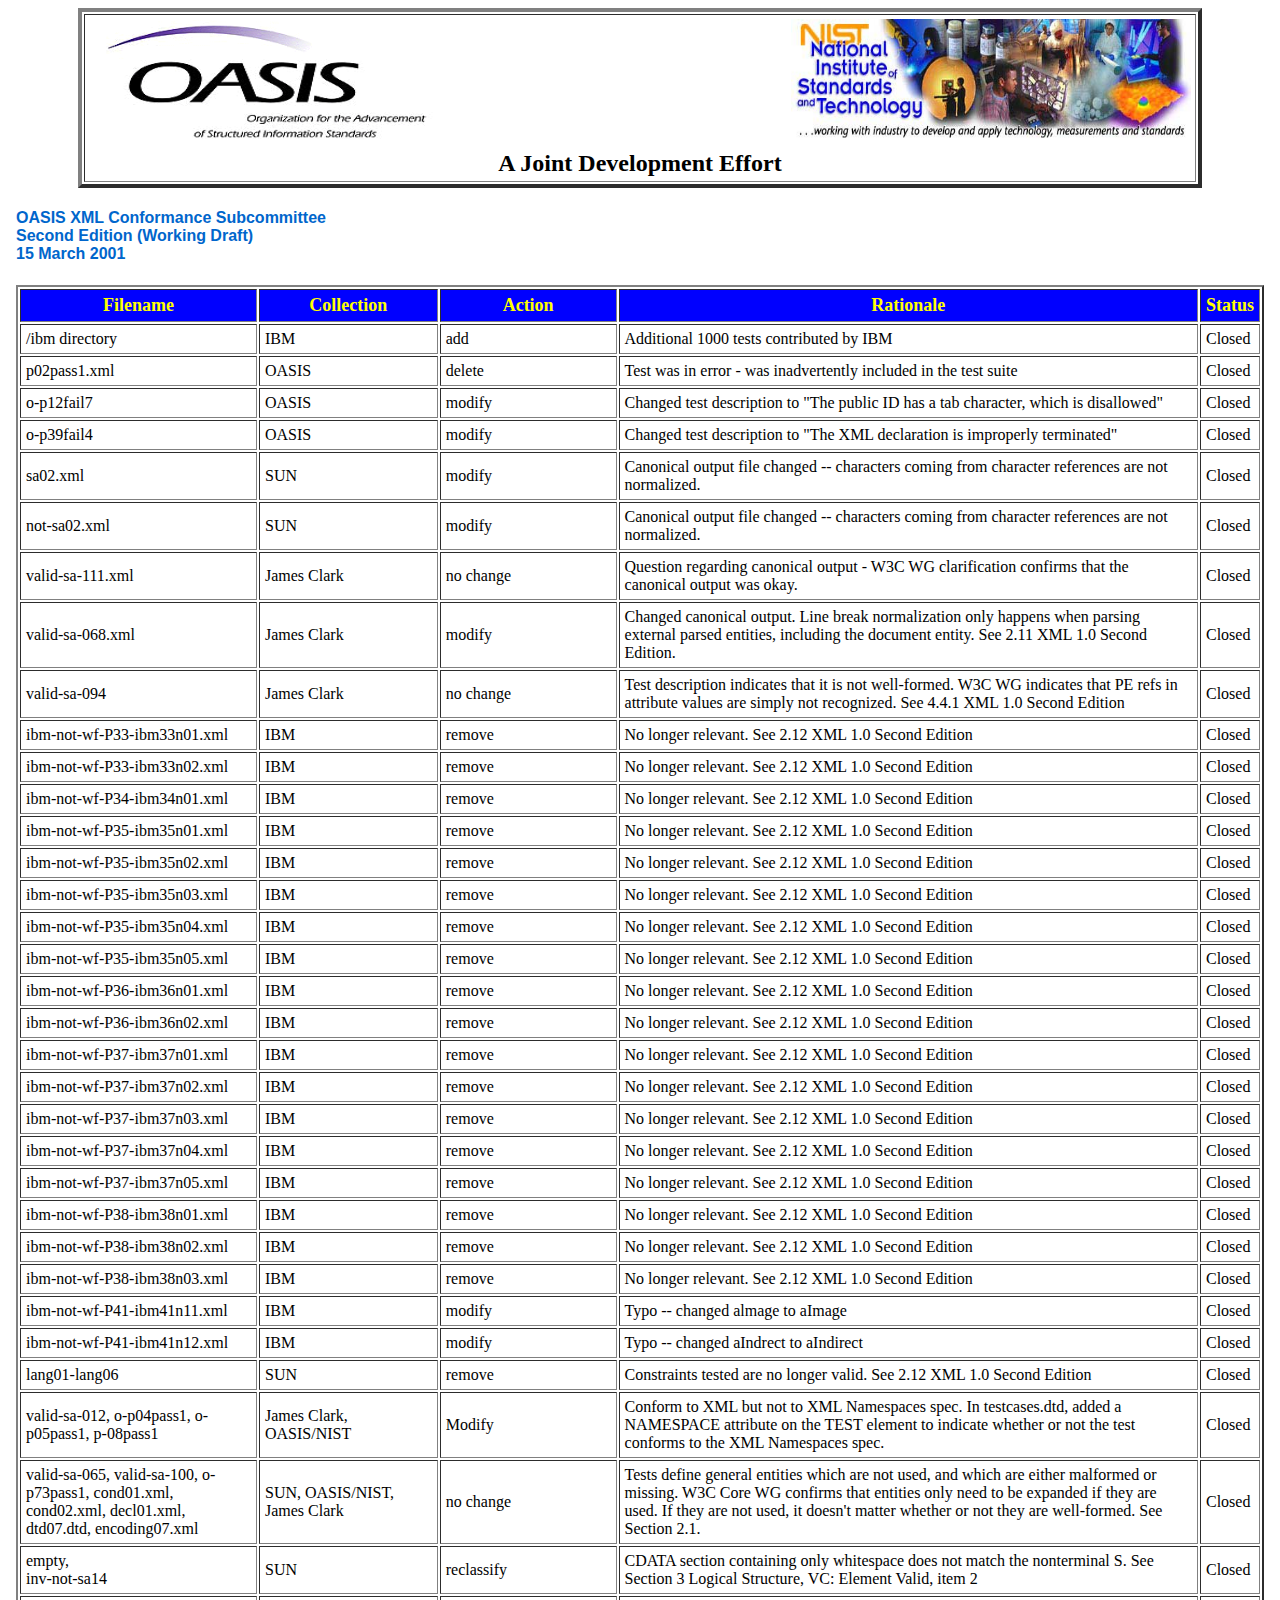
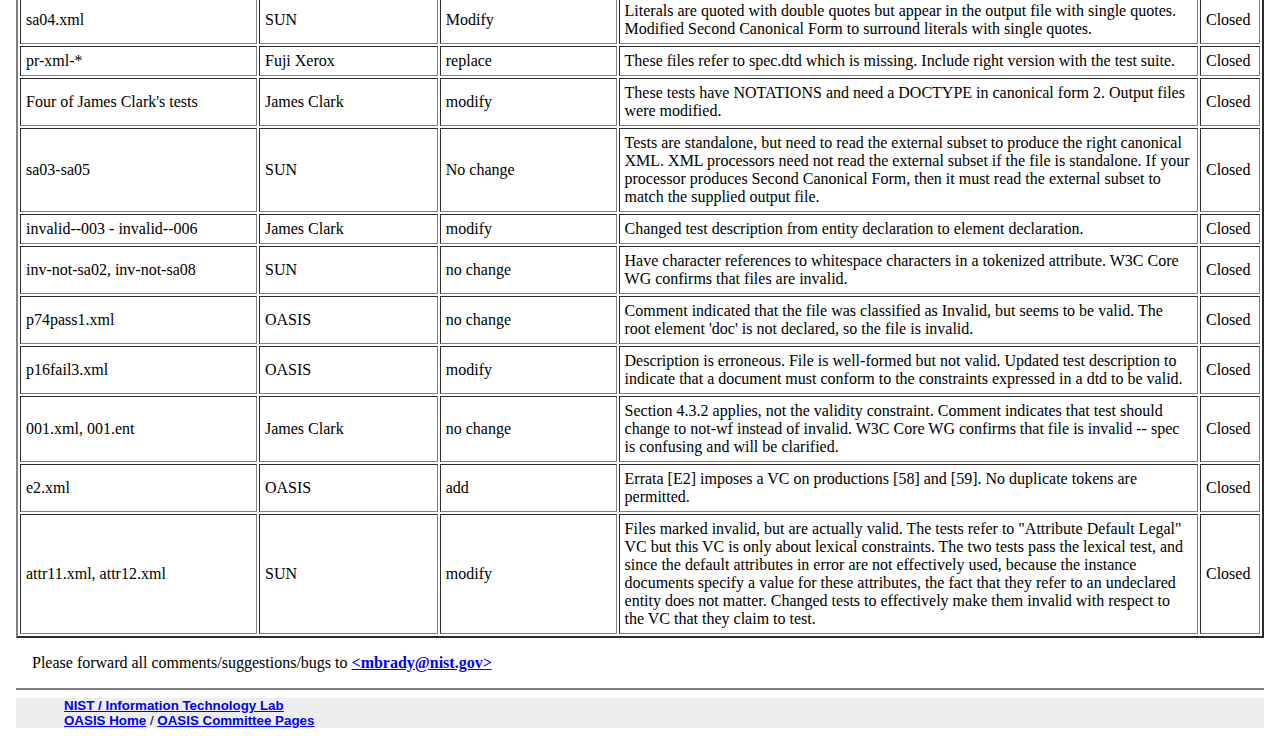
<file: tests/w3c_conformance_test_suite_20020606/changes.html>
<!DOCTYPE HTML PUBLIC "-//W3C//DTD HTML 4.0 Transitional//EN">
<HTML><HEAD><TITLE>NIST XML Conformance Testing</TITLE>
<META content="text/html; charset=windows-1252" http-equiv=Content-Type>
<META content="XML Conformance" name=keyword>
<META content=NIST,OASIS,XML,Conformance name=keywords><LINK 
href="files/committee.css" 
rel=Stylesheet type=text/css>
<META content="MSHTML 5.00.2014.210" name=GENERATOR></HEAD>
<BODY bgColor=#ffffff>
<p>
<center>
<table border="4" width="90%">
<tr >
<td>
<table>
<tr >
<td width="40%"><img src="files/a_oasis-logo.gif" width="350" height="125"/></td>
<td width="30%"/>
<td width="40%" align="right"><img src="files/top3.jpe" width="400" height="125"/></td>
</tr>
</table>
<center>
<table>
<tr>
<td ><b><font size="+2">A Joint Development Effort</font></b></td>
</tr>
</table>
</center>
</td>
</tr>
</table>
</center>
<p/>
<h4>OASIS XML Conformance Subcommittee<br/>Second Edition (Working Draft)<br/>15 March 2001</h4>
<table border=2 width=100% cellpadding=5>
<tr BGCOLOR=#0000FF>
<th width=20%><font color=yellow size=+1>Filename</font>
<th width=15%><font color=yellow size=+1>Collection</font>
<th width=15%><font color=yellow size=+1>Action</font>
<th width=50%><font color=yellow size=+1>Rationale</font>
<th width=10%><font color=yellow size=+1>Status</font>
</tr>
<tr>
<td>/ibm directory</td>
<td>IBM</td>
<td>add</td>
<td>Additional 1000 tests contributed by IBM</td>
<td>Closed</td>
</tr>
<tr>
<td>p02pass1.xml</td>
<td>OASIS</td>
<td>delete</td>
<td>Test was in error - was inadvertently included in the test suite</td>
<td>Closed</td>
</tr>
<tr>
<td>o-p12fail7</td>
<td>OASIS</td>
<td>modify</td>
<td>Changed test description to "The public ID has a tab character, which is disallowed"</td>
<td>Closed</td>
</tr>
<tr>
<td>o-p39fail4</td>
<td>OASIS</td>
<td>modify</td>
<td>Changed test description to "The XML declaration is improperly terminated"</td>
<td>Closed</td>
</tr>
<tr>
<td>sa02.xml</td>
<td>SUN</td>
<td>modify</td>
<td>Canonical output file changed -- characters coming from character references are not normalized.</td>
<td>Closed</td>
</tr>
<tr>
<td>not-sa02.xml</td>
<td>SUN</td>
<td>modify</td>
<td>Canonical output file changed -- characters coming from character references are not normalized.</td>
<td>Closed</td>
</tr>
<tr>
<td>valid-sa-111.xml</td>
<td>James Clark</td>
<td>no change</td>
<td>Question regarding canonical output - W3C WG clarification confirms that the canonical output was okay.</td>
<td>Closed</td>
</tr>
<tr>
<td>valid-sa-068.xml</td>
<td>James Clark</td>
<td>modify</td>
<td>Changed canonical output.  Line break normalization only happens when parsing
external parsed entities, including the document entity.  See 2.11 XML 1.0 Second Edition. </td>
<td>Closed</td>
</tr>
<tr>
<td>valid-sa-094</td>
<td>James Clark</td>
<td>no change</td>
<td>Test description indicates that it is not well-formed.  W3C WG indicates that PE refs in attribute 
values are simply not recognized.  See 4.4.1 XML 1.0 Second Edition</td>
<td>Closed</td>
</tr>
<tr>
<td>ibm-not-wf-P33-ibm33n01.xml</td>
<td>IBM</td>
<td>remove</td>
<td>No longer relevant.  See 2.12 XML 1.0 Second Edition</td>
<td>Closed</td>
</tr>
<tr>
<td>ibm-not-wf-P33-ibm33n02.xml</td>
<td>IBM</td>
<td>remove</td>
<td>No longer relevant.  See 2.12 XML 1.0 Second Edition</td>
<td>Closed</td>
</tr>
<tr>
<td>ibm-not-wf-P34-ibm34n01.xml</td>
<td>IBM</td>
<td>remove</td>
<td>No longer relevant.  See 2.12 XML 1.0 Second Edition</td>
<td>Closed</td>
</tr>
<tr>
<td>ibm-not-wf-P35-ibm35n01.xml</td>
<td>IBM</td>
<td>remove</td>
<td>No longer relevant.  See 2.12 XML 1.0 Second Edition</td>
<td>Closed</td>
</tr>
<tr>
<td>ibm-not-wf-P35-ibm35n02.xml</td>
<td>IBM</td>
<td>remove</td>
<td>No longer relevant.  See 2.12 XML 1.0 Second Edition</td>
<td>Closed</td>
</tr>
<tr>
<td>ibm-not-wf-P35-ibm35n03.xml</td>
<td>IBM</td>
<td>remove</td>
<td>No longer relevant.  See 2.12 XML 1.0 Second Edition</td>
<td>Closed</td>
</tr>
<tr>
<td>ibm-not-wf-P35-ibm35n04.xml</td>
<td>IBM</td>
<td>remove</td>
<td>No longer relevant.  See 2.12 XML 1.0 Second Edition</td>
<td>Closed</td>
</tr>
<tr>
<td>ibm-not-wf-P35-ibm35n05.xml</td>
<td>IBM</td>
<td>remove</td>
<td>No longer relevant.  See 2.12 XML 1.0 Second Edition</td>
<td>Closed</td>
</tr>
<tr>
<td>ibm-not-wf-P36-ibm36n01.xml</td>
<td>IBM</td>
<td>remove</td>
<td>No longer relevant.  See 2.12 XML 1.0 Second Edition</td>
<td>Closed</td>
</tr>
<tr>
<td>ibm-not-wf-P36-ibm36n02.xml</td>
<td>IBM</td>
<td>remove</td>
<td>No longer relevant.  See 2.12 XML 1.0 Second Edition</td>
<td>Closed</td>
</tr>
<tr>
<td>ibm-not-wf-P37-ibm37n01.xml</td>
<td>IBM</td>
<td>remove</td>
<td>No longer relevant.  See 2.12 XML 1.0 Second Edition</td>
<td>Closed</td>
</tr>
<tr>
<td>ibm-not-wf-P37-ibm37n02.xml</td>
<td>IBM</td>
<td>remove</td>
<td>No longer relevant.  See 2.12 XML 1.0 Second Edition</td>
<td>Closed</td>
</tr>
<tr>
<td>ibm-not-wf-P37-ibm37n03.xml</td>
<td>IBM</td>
<td>remove</td>
<td>No longer relevant.  See 2.12 XML 1.0 Second Edition</td>
<td>Closed</td>
</tr>
<tr>
<td>ibm-not-wf-P37-ibm37n04.xml</td>
<td>IBM</td>
<td>remove</td>
<td>No longer relevant.  See 2.12 XML 1.0 Second Edition</td>
<td>Closed</td>
</tr>
<tr>
<td>ibm-not-wf-P37-ibm37n05.xml</td>
<td>IBM</td>
<td>remove</td>
<td>No longer relevant.  See 2.12 XML 1.0 Second Edition</td>
<td>Closed</td>
</tr>
<tr>
<td>ibm-not-wf-P38-ibm38n01.xml</td>
<td>IBM</td>
<td>remove</td>
<td>No longer relevant.  See 2.12 XML 1.0 Second Edition</td>
<td>Closed</td>
</tr>
<tr>
<td>ibm-not-wf-P38-ibm38n02.xml</td>
<td>IBM</td>
<td>remove</td>
<td>No longer relevant.  See 2.12 XML 1.0 Second Edition</td>
<td>Closed</td>
</tr>
<tr>
<td>ibm-not-wf-P38-ibm38n03.xml</td>
<td>IBM</td>
<td>remove</td>
<td>No longer relevant.  See 2.12 XML 1.0 Second Edition</td>
<td>Closed</td>
</tr>
<tr>
<td>ibm-not-wf-P41-ibm41n11.xml</td>
<td>IBM</td>
<td>modify</td>
<td>Typo -- changed almage to aImage</td>
<td>Closed</td>
</tr>
<tr>
<td>ibm-not-wf-P41-ibm41n12.xml</td>
<td>IBM</td>
<td>modify</td>
<td>Typo -- changed aIndrect to aIndirect</td>
<td>Closed</td>
</tr>
<tr>
<td>lang01-lang06</td>
<td>SUN</td>
<td>remove</td>
<td>Constraints tested are no longer valid.  See 2.12 XML 1.0 Second Edition</td>
<td>Closed</td>
</tr>
<tr>
<td>valid-sa-012, o-p04pass1, o-p05pass1, p-08pass1</td>
<td>James Clark, OASIS/NIST</td>
<td>Modify</td>
<td>Conform to XML but not to XML Namespaces spec.  In testcases.dtd, added a NAMESPACE attribute on 
the TEST element to indicate whether or not the test conforms to the XML Namespaces spec.</td> 
<td>Closed</td>
</tr>
<tr>
<td>valid-sa-065, valid-sa-100, o-p73pass1, cond01.xml, cond02.xml, decl01.xml, dtd07.dtd, encoding07.xml</td>
<td>SUN, OASIS/NIST, James Clark</td>
<td>no change</td>
<td>Tests define general entities which are not used, and which are either malformed or missing.  
W3C Core WG confirms that entities only need to be expanded if they are used.  If they are not used, 
it doesn't matter whether or not they are well-formed.  See Section 2.1.
</td>
<td>Closed</td>
</tr>
<tr>
<td>empty, <br>inv-not-sa14</td>
<td>SUN</td>
<td>reclassify</td>
<td>CDATA section containing only whitespace does not match the nonterminal S.  See Section 3 Logical 
Structure, VC: Element Valid, item 2</td> 
<td>Closed</td> 
</tr>
<tr>
<td>sa04.xml</td>
<td>SUN</td>
<td>Modify</td>
<td>Literals are quoted with double quotes but appear in the output file with single quotes.  
Modified Second Canonical Form to surround literals with single quotes.</td>
<td>Closed</td>
</tr>
<tr>
<td>pr-xml-*</td>
<td>Fuji Xerox</td>
<td>replace</td>
<td>These files refer to spec.dtd which is missing.  Include right version with the test suite.</td>
<td>Closed</td>
</tr>
<tr>
<td>Four of James Clark's tests</td>
<td>James Clark</td>
<td>modify</td>
<td>These tests have NOTATIONS and need a DOCTYPE in canonical form 2.  Output files were modified.</td>
<td>Closed</td>
</tr>
<tr>
<td>sa03-sa05</td>
<td>SUN</td>
<td>No change</td>
<td>Tests are standalone, but need to read the external subset to produce the 
right canonical XML.  XML processors need not read the external subset if the file is standalone.  If 
your processor produces Second Canonical Form, then it must read the external subset to match the 
supplied output file. 
</td>
<td>Closed</td>
</tr>
<tr>
<td>invalid--003 - invalid--006</td>
<td>James Clark</td>
<td>modify</td>
<td>Changed test description from entity declaration to element declaration.</td>
<td>Closed</td>
</tr>
<tr>
<td>inv-not-sa02, inv-not-sa08</td>
<td>SUN</td>
<td>no change</td>
<td>Have character references to whitespace characters in a tokenized attribute.  W3C Core WG confirms 
that files are invalid. 
</td>
<td>Closed</td>
</tr>
<tr>
<td>p74pass1.xml</td>
<td>OASIS</td>
<td>no change</td>
<td>Comment indicated that the file was classified as Invalid, but seems to be valid.  The root element 'doc' 
is not declared, so the file is invalid.</td>
<td>Closed</td>
</tr>
<tr>
<td>p16fail3.xml</td>
<td>OASIS</td>
<td>modify</td>
<td>Description is erroneous.  File is well-formed but not valid.  Updated test description to indicate
that a document must conform to the constraints expressed in a dtd to be valid.</td>
<td>Closed</td>
</tr>
<tr>
<td>001.xml, 001.ent</td>
<td>James Clark</td>
<td>no change</td>
<td>Section 4.3.2 applies, not the validity constraint.  Comment indicates that test should change to not-wf 
instead of invalid. W3C Core WG confirms that file is invalid -- spec is confusing and will be clarified.</td>
<td>Closed</td>
</tr>
<tr>
<td>e2.xml</td>
<td>OASIS</td>
<td>add</td>
<td>Errata [E2] imposes a VC on productions [58] and [59].  No duplicate tokens are permitted.
</td>
<td>Closed</td>
</tr>
<tr>
<td>attr11.xml, attr12.xml</td>
<td>SUN</td>
<td>modify</td>
<td>Files marked invalid, but are actually valid.  The tests refer to "Attribute Default Legal" VC but this VC
is only about lexical constraints.  The two tests pass the lexical test, and since the default attributes in 
error are not effectively used, because the instance documents specify a value for these attributes, the fact 
that they refer to an undeclared entity does not matter.  Changed tests to effectively make them invalid with 
respect to the VC that they claim to test.
</td>
<td>Closed</td>
</tr>
</table>
</center>
<p>
Please forward all comments/suggestions/bugs to <a href="mailto:mbrady@nist.gov">&lt;mbrady@nist.gov&gt;</a>
<br>
<hr noShade>
<div class=bottom><a href="http://www.itl.nist.gov">NIST / Information Technology Lab</a><br> 
<a href="http://www.oasis-open.org/">OASIS Home</a> / <a href="http://www.oasis-open.org/committees/">OASIS Committee Pages</a> 
</div>
</body>
</html>
</file>
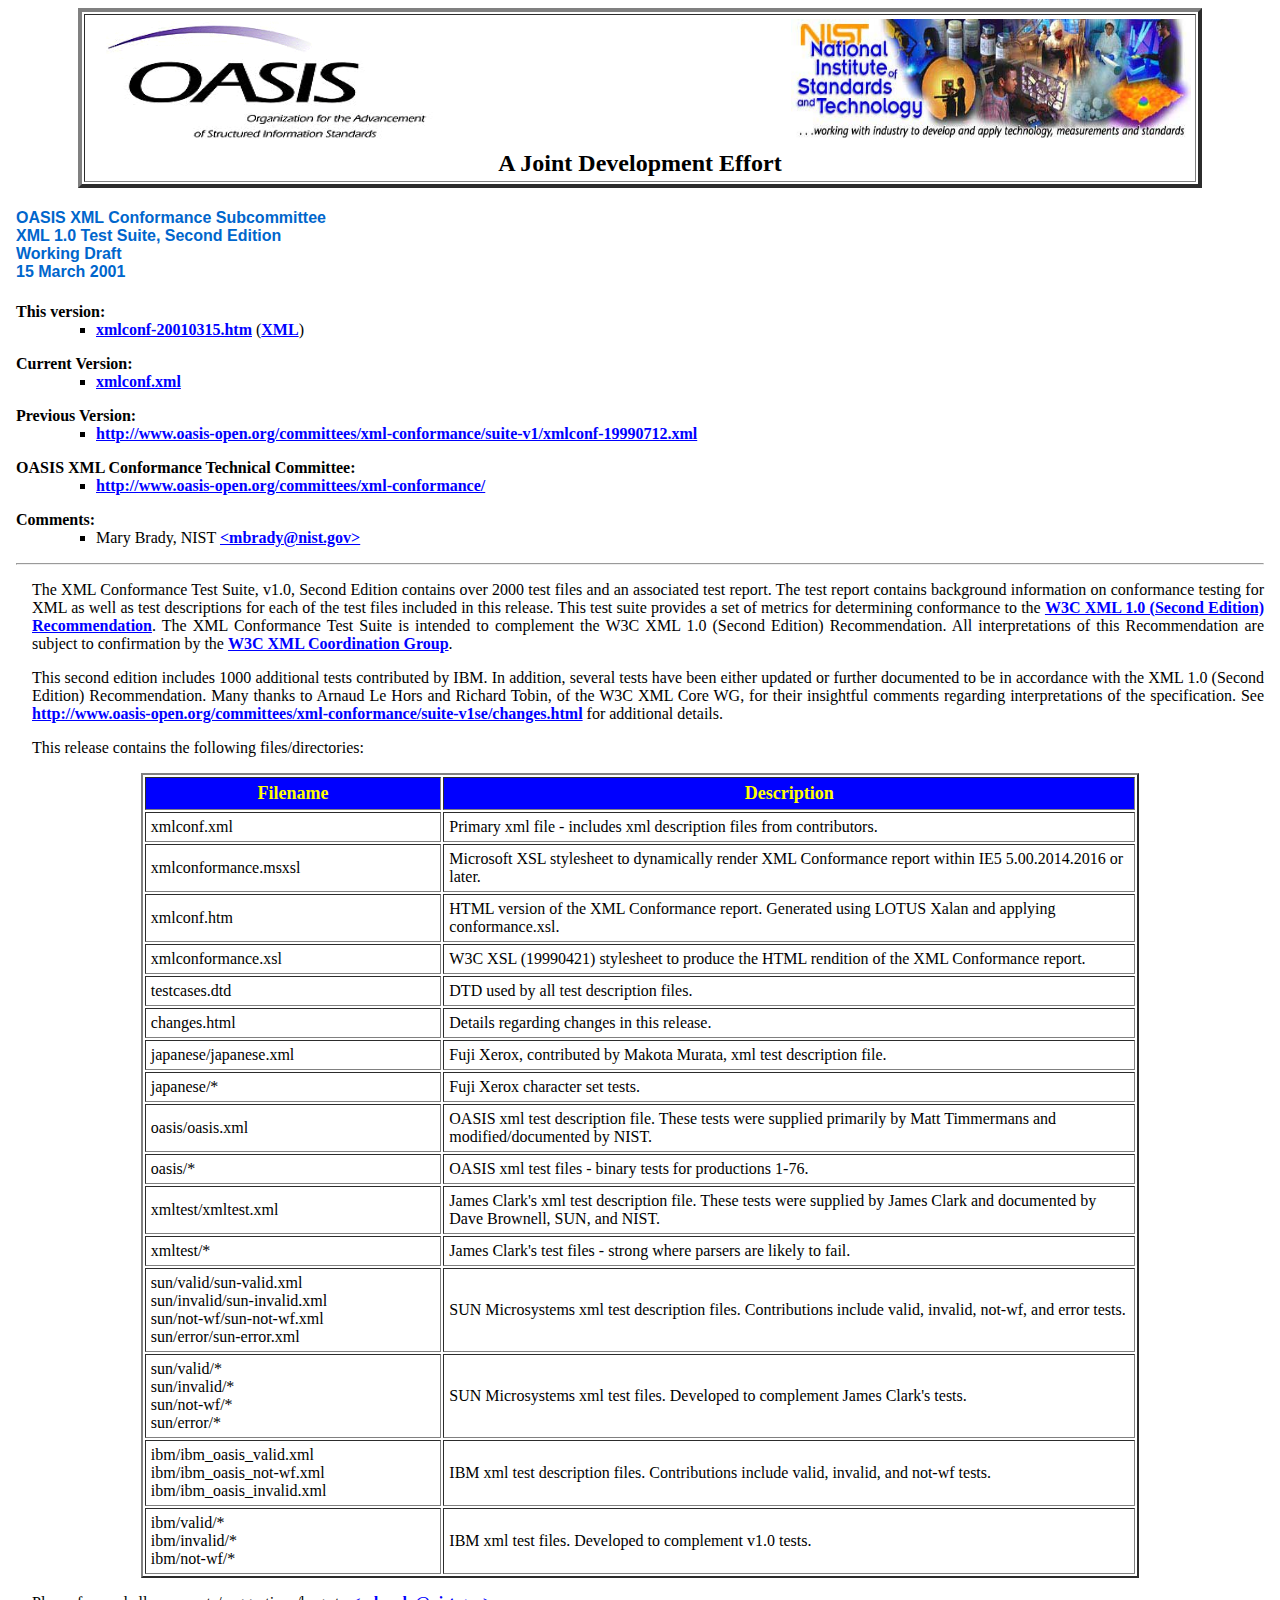
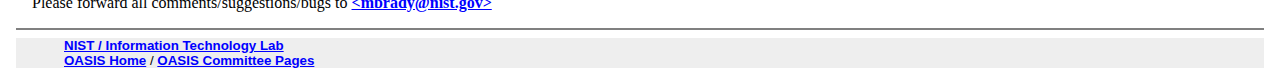
<file: tests/w3c_conformance_test_suite_20020606/readme.html>
<!DOCTYPE HTML PUBLIC "-//W3C//DTD HTML 4.0 Transitional//EN">
<HTML><HEAD><TITLE>NIST XML Conformance Testing</TITLE>
<META content="text/html; charset=windows-1252" http-equiv=Content-Type>
<META content="XML Conformance" name=keyword>
<META content=NIST,OASIS,XML,Conformance name=keywords><LINK 
href="files/committee.css" 
rel=Stylesheet type=text/css>
<META content="MSHTML 5.00.2014.210" name=GENERATOR></HEAD>
<BODY bgColor=#ffffff>
<p>
<center>
<table border="4" width="90%">
<tr >
<td>
<table>
<tr >
<td width="40%"><img src="files/a_oasis-logo.gif" width="350" height="125"/></td>
<td width="30%"/>
<td width="40%" align="right"><img src="files/top3.jpe" width="400" height="125"/></td>
</tr>
</table>
<center>
<table>
<tr>
<td ><b><font size="+2">A Joint Development Effort</font></b></td>
</tr>
</table>
</center>
</td>
</tr>
</table>
</center>
<p/>
<h4>OASIS XML Conformance Subcommittee<br/>XML 1.0 Test Suite, Second Edition<br/>Working Draft<br/>15 March 2001</h4>
<dl>
<dt><b>This version:</b></dt>
<dd><ul>
<li><a href="xmlconf-20010315.htm">
xmlconf-20010315.htm</a>
(<a href="xmlconf-20010315.xml">XML</a>)
</li>
</ul>
</dd>
<p/>
<dt><b>Current Version:</b></dt>
<dd>
<ul>
<li><a href="xmlconf.xml">
xmlconf.xml</a></li>
</ul>
</dd>
<p/>
<dt><b>Previous Version:</b></dt>
<dd>
<ul>
<li><a href="http://www.oasis-open.org/committees/xml-conformance/suite-v1/xmlconf-19990712.xml">
http://www.oasis-open.org/committees/xml-conformance/suite-v1/xmlconf-19990712.xml</a></li>
</ul>
</dd>
<p/>
<dt><b>OASIS XML Conformance Technical Committee:</b></dt> 	
<dd><ul><li><a href="http://www.oasis-open.org/committees/xml-conformance/">http://www.oasis-open.org/committees/xml-conformance/</a>
</li></ul></dd>
<p></p>
<dt><b>Comments:</b></dt> 	
<dd><ul><li>Mary Brady, NIST <a href="mailto:mbrady@nist.gov">&lt;mbrady@nist.gov&gt;</a>
</li></ul></dd>
<p/>
</dl>
<hr>
<p>
The XML Conformance Test Suite, v1.0, Second Edition contains over 2000 test
files and an associated test report. The test report
contains background information on conformance testing
for XML as well as test descriptions for each of the
test files included in this release.  This test suite
provides a set of metrics for determining 
conformance to the <a href="http://www.w3.org/TR/REC-xml">W3C XML 
1.0 (Second Edition) Recommendation</a>.  
The XML Conformance Test Suite is intended to complement 
the W3C XML 1.0 (Second Edition) Recommendation.  All interpretations of this 
Recommendation are subject to confirmation by the 
<a href="http://www.w3.org/XML/Activity.html">W3C XML 
Coordination Group</a>. 
<p>
This second edition includes 1000 additional tests contributed by IBM.  In 
addition, several tests have been either updated or further documented to 
be in accordance with the XML 1.0 (Second Edition) Recommendation.  Many 
thanks to Arnaud Le Hors and Richard Tobin, of the W3C XML Core WG, for their insightful 
comments regarding interpretations of the specification. See 
<a href="http://www.oasis-open.org/committees/xml-conformance/suite-v1se/changes.html">
http://www.oasis-open.org/committees/xml-conformance/suite-v1se/changes.html</a> for additional details.
<p>
This release contains the following files/directories:
<p>
<center>
<table border=2 width=80% cellpadding=5>
<tr BGCOLOR=#0000FF>
<th width=30%><font color=yellow size=+1>Filename</font>
<th width=70%><font color=yellow size=+1>Description</font>
</tr>
<tr>
<td>xmlconf.xml</td>
<td>Primary xml file - includes xml description files
from contributors. 
</tr>
<tr>
<td>xmlconformance.msxsl
<td>Microsoft XSL stylesheet to dynamically render XML Conformance 
report within IE5 5.00.2014.2016 or later. 
</tr>
<tr>
<td>xmlconf.htm
<td>HTML version of the XML Conformance report.  Generated using
LOTUS Xalan and applying conformance.xsl.
</tr>
<tr>
<td>xmlconformance.xsl
<td>W3C XSL (19990421) stylesheet to produce the HTML rendition of the
XML Conformance report.
</tr>
<tr>
<td>testcases.dtd
<td>DTD used by all test description files.
</tr>
<tr>
<td>changes.html
<td>Details regarding changes in this release.
</tr>
<tr>
<td>japanese/japanese.xml
<td>Fuji Xerox, contributed by Makota Murata, xml test description file.
</tr>
<tr>
<td>japanese/*
<td>Fuji Xerox character set tests.
</tr>
<tr>
<td>oasis/oasis.xml
<td>OASIS xml test description file.  These tests were supplied primarily
by Matt Timmermans and modified/documented by NIST.
</tr>
<tr>
<td>oasis/*
<td>OASIS xml test files - binary tests for productions 1-76.
</tr>
<tr>
<td>xmltest/xmltest.xml
<td>James Clark's xml test description file.  These tests were supplied by
James Clark and documented by Dave Brownell, SUN, and NIST.
</tr>
<tr>
<td>xmltest/*
<td>James Clark's test files - strong where parsers are likely to fail.
</tr>
<tr>
<td>sun/valid/sun-valid.xml
<br>sun/invalid/sun-invalid.xml
<br>sun/not-wf/sun-not-wf.xml
<br>sun/error/sun-error.xml
</td>
<td>SUN Microsystems xml test description files.  Contributions include 
valid, invalid, not-wf, and error tests.
</tr>
<tr>
<td>
sun/valid/*
<br>sun/invalid/*
<br>sun/not-wf/*
<br>sun/error/*
</td>
<td>SUN Microsystems xml test files.  Developed to complement James
Clark's tests.</td>
</tr>
<tr>
<td>ibm/ibm_oasis_valid.xml
<br>ibm/ibm_oasis_not-wf.xml
<br>ibm/ibm_oasis_invalid.xml
</td>
<td>IBM xml test description files.  Contributions include 
valid, invalid, and not-wf tests.
</tr>
<tr>
<td>
ibm/valid/*
<br>ibm/invalid/*
<br>ibm/not-wf/*
</td>
<td>IBM xml test files.  Developed to complement v1.0 tests.</td>
</tr>
</table>
</center>
<p>
Please forward all comments/suggestions/bugs to <a href="mailto:mbrady@nist.gov">&lt;mbrady@nist.gov&gt;</a>
<br>
<hr noShade>
<div class=bottom><a href="http://www.itl.nist.gov">NIST / Information Technology Lab</a><br> 
<a href="http://www.oasis-open.org/">OASIS Home</a> / <a href="http://www.oasis-open.org/committees/">OASIS Committee Pages</a> 
</div>
</body>
</html>
</file>
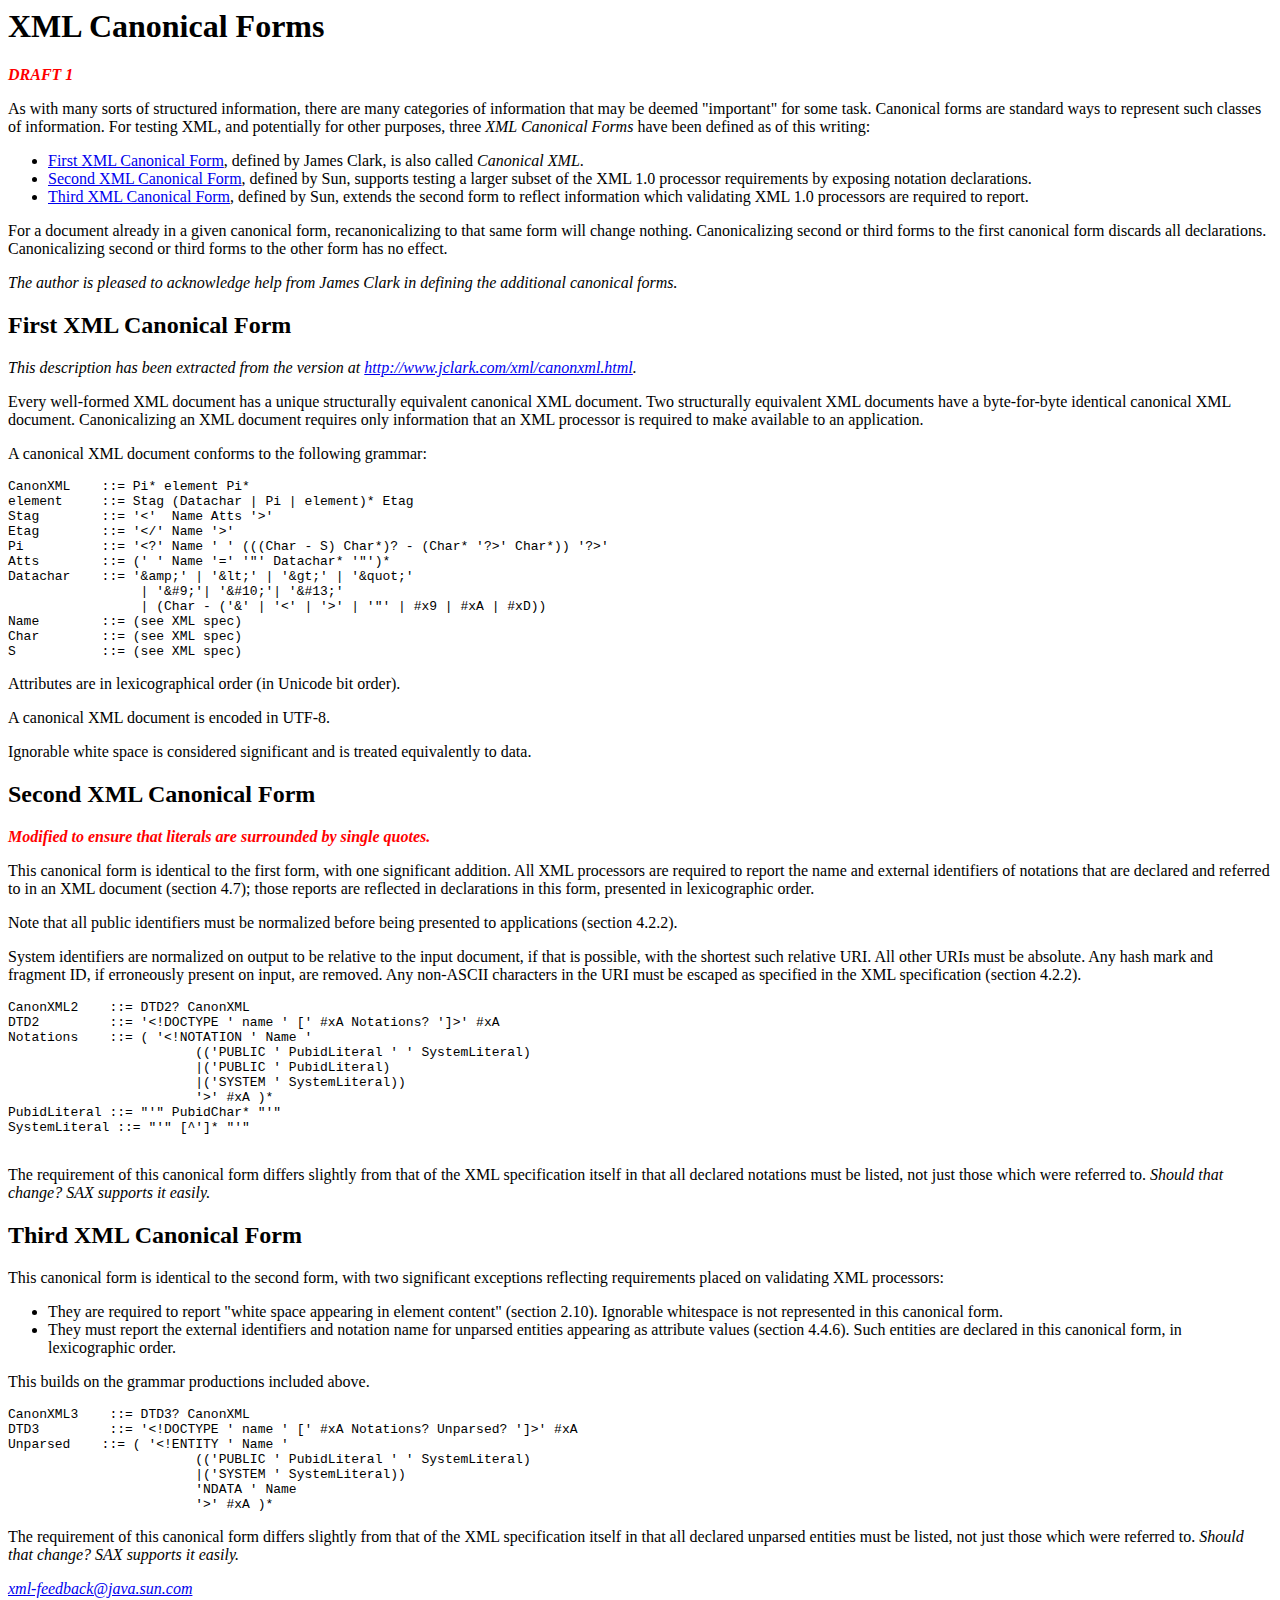
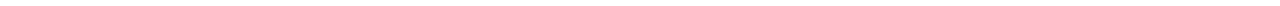
<file: tests/w3c_conformance_test_suite_20020606/sun/cxml.html>
<HTML>
<TITLE>XML Canonical Forms</TITLE>
<BODY>
<H1>XML Canonical Forms</H1>
<P><FONT COLOR=RED><b><em>DRAFT 1</em></b></FONT>
<P> As with many sorts of structured information, there are many
categories of information that may be deemed "important" for
some task.  Canonical forms are standard ways to represent
such classes of information.  For testing XML, and potentially
for other purposes, three <em>XML Canonical Forms</em> have
been defined as of this writing:  <UL>

    <LI> <a href=#cxml1>First XML Canonical Form</a>, defined by
    James Clark, is also called <em>Canonical XML</em>.

    <LI> <a href=#cxml2>Second XML Canonical Form</a>, defined
    by Sun, supports testing a larger subset of the XML 1.0
    processor requirements by exposing notation declarations.

    <LI> <a href=#cxml3>Third XML Canonical Form</a>, defined
    by Sun, extends the second form to reflect information
    which validating XML 1.0 processors are required to report.

    </UL>

<P> For a document already in a given canonical form, recanonicalizing
to that same form will change nothing.  Canonicalizing second or
third forms to the first canonical form discards all declarations.
Canonicalizing second or third forms to the other form has no effect.

<P> <em>The author is pleased to acknowledge help from
James Clark in defining the additional canonical forms.</em>


<A NAME=cxml1> 
<H2>First XML Canonical Form</H2>
</A>

<P> <em>This description has been extracted from the version at
<a href=http://www.jclark.com/xml/canonxml.html>
http://www.jclark.com/xml/canonxml.html</a>.</em>

<P>
Every well-formed XML document has a unique structurally equivalent
canonical XML document.  Two structurally equivalent XML
documents have a byte-for-byte identical canonical XML document.
Canonicalizing an XML document requires only information that an XML
processor is required to make available to an application.
<P>
A canonical XML document conforms to the following grammar:
<PRE>
CanonXML    ::= Pi* element Pi*
element     ::= Stag (Datachar | Pi | element)* Etag
Stag        ::= '&lt;'  Name Atts '&gt;'
Etag        ::= '&lt;/' Name '&gt;'
Pi          ::= '&lt;?' Name ' ' (((Char - S) Char*)? - (Char* '?&gt;' Char*)) '?&gt;'
Atts        ::= (' ' Name '=' '"' Datachar* '"')*
Datachar    ::= '&amp;amp;' | '&amp;lt;' | '&amp;gt;' | '&amp;quot;'
                 | '&amp;#9;'| '&amp;#10;'| '&amp;#13;'
                 | (Char - ('&amp;' | '&lt;' | '&gt;' | '"' | #x9 | #xA | #xD))
Name        ::= (see XML spec)
Char        ::= (see XML spec)
S           ::= (see XML spec)
</PRE>
<P>
Attributes are in lexicographical order (in Unicode bit order).
<P>
A canonical XML document is encoded in UTF-8.
<P>
Ignorable white space is considered significant and is treated equivalently
to data.


<A NAME=cxml2> 
<H2>Second XML Canonical Form</H2>
</A>
<P><FONT COLOR=RED><b><em>Modified to ensure that literals are surrounded by single quotes.</em></b></FONT>
<P> This canonical form is identical to the first form, with
one significant addition.  All XML processors are required to
report the name and external identifiers of notations that
are declared and referred to in an XML document (section 4.7);
those reports are reflected in declarations in this form,
presented in lexicographic order.

<P> Note that all public identifiers must be normalized before being
presented to applications (section 4.2.2).

<P> System identifiers are normalized on output to be relative
to the input document, if that is possible, with the shortest
such relative URI.  All other URIs must be absolute.  Any
hash mark and fragment ID, if erroneously present on input, are
removed.  Any non-ASCII characters in the URI must be escaped
as specified in the XML specification (section 4.2.2).

<PRE>
CanonXML2    ::= DTD2? CanonXML
DTD2         ::= '&lt;!DOCTYPE ' name ' [' #xA Notations? ']>' #xA
Notations    ::= ( '&lt;!NOTATION ' Name '
			(('PUBLIC ' PubidLiteral ' ' SystemLiteral)
			|('PUBLIC ' PubidLiteral)
			|('SYSTEM ' SystemLiteral))
			'>' #xA )*
PubidLiteral ::= "'" PubidChar* "'"
SystemLiteral ::= "'" [^']* "'"

</PRE>

<P> The requirement of this canonical form differs slightly from that
of the XML specification itself in that all declared notations
must be listed, not just those which were referred to.
<em>Should that change?  SAX supports it easily.</em>


<A NAME=cxml3> 
<H2>Third XML Canonical Form</H2>
</A>
<P> This canonical form is identical to the second form, with
two significant exceptions reflecting requirements placed on
validating XML processors:<UL>

    <LI> They are required to report "white space appearing in
    element content" (section 2.10).  Ignorable whitespace is
    not represented in this canonical form.

    <LI> They must report the external identifiers and notation name
    for unparsed entities appearing as attribute values (section 4.4.6).
    Such entities are declared in this canonical form, in lexicographic
    order.

    </UL>

<P> This builds on the grammar productions included above.

<PRE>
CanonXML3    ::= DTD3? CanonXML
DTD3         ::= '&lt;!DOCTYPE ' name ' [' #xA Notations? Unparsed? ']>' #xA
Unparsed    ::= ( '&lt;!ENTITY ' Name '
			(('PUBLIC ' PubidLiteral ' ' SystemLiteral)
			|('SYSTEM ' SystemLiteral))
			'NDATA ' Name
			'>' #xA )*
</PRE>

<P> The requirement of this canonical form differs slightly from that
of the XML specification itself in that all declared unparsed entities
must be listed, not just those which were referred to.
<em>Should that change?  SAX supports it easily.</em>

<P>
<ADDRESS>
<A HREF="mailto:xml-feedback@java.sun.com">xml-feedback@java.sun.com</A>
</ADDRESS>

</BODY>
</HTML>
</file>
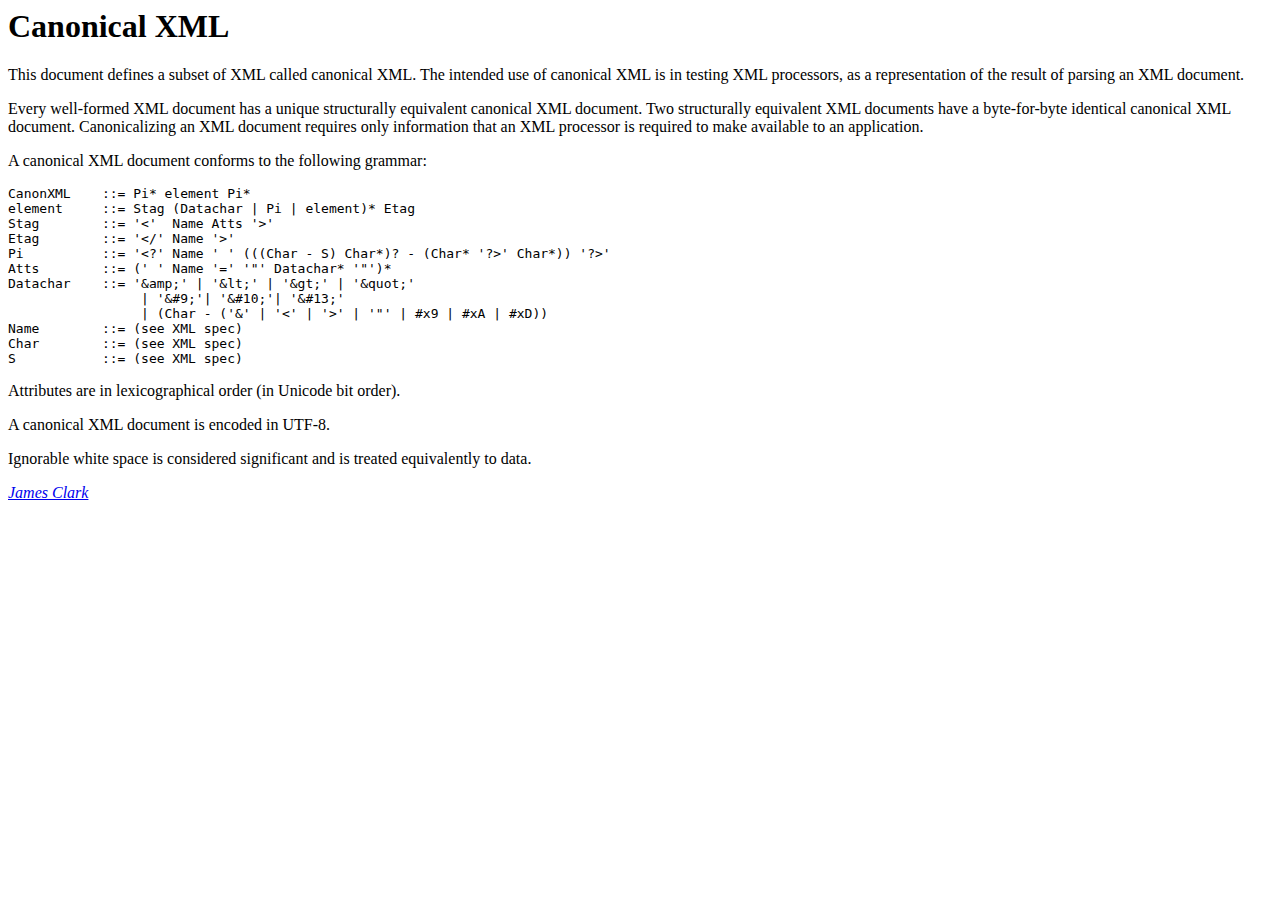
<file: tests/w3c_conformance_test_suite_20020606/xmltest/canonxml.html>
<HTML>
<TITLE>Canonical XML</TITLE>
<BODY>
<H1>Canonical XML</H1>
<P>
This document defines a subset of XML called canonical XML.
The intended use of canonical XML is in testing XML processors,
as a representation of the result of parsing an XML document.
<P>
Every well-formed XML document has a unique structurally equivalent
canonical XML document.  Two structurally equivalent XML
documents have a byte-for-byte identical canonical XML document.
Canonicalizing an XML document requires only information that an XML
processor is required to make available to an application.
<P>
A canonical XML document conforms to the following grammar:
<PRE>
CanonXML    ::= Pi* element Pi*
element     ::= Stag (Datachar | Pi | element)* Etag
Stag        ::= '&lt;'  Name Atts '&gt;'
Etag        ::= '&lt;/' Name '&gt;'
Pi          ::= '&lt;?' Name ' ' (((Char - S) Char*)? - (Char* '?&gt;' Char*)) '?&gt;'
Atts        ::= (' ' Name '=' '"' Datachar* '"')*
Datachar    ::= '&amp;amp;' | '&amp;lt;' | '&amp;gt;' | '&amp;quot;'
                 | '&amp;#9;'| '&amp;#10;'| '&amp;#13;'
                 | (Char - ('&amp;' | '&lt;' | '&gt;' | '"' | #x9 | #xA | #xD))
Name        ::= (see XML spec)
Char        ::= (see XML spec)
S           ::= (see XML spec)
</PRE>
<P>
Attributes are in lexicographical order (in Unicode bit order).
<P>
A canonical XML document is encoded in UTF-8.
<P>
Ignorable white space is considered significant and is treated equivalently
to data.
<P>
<ADDRESS>
<A HREF="mailto:jjc@jclark.com">James Clark</A>
</ADDRESS>

</BODY>
</HTML>
</file>
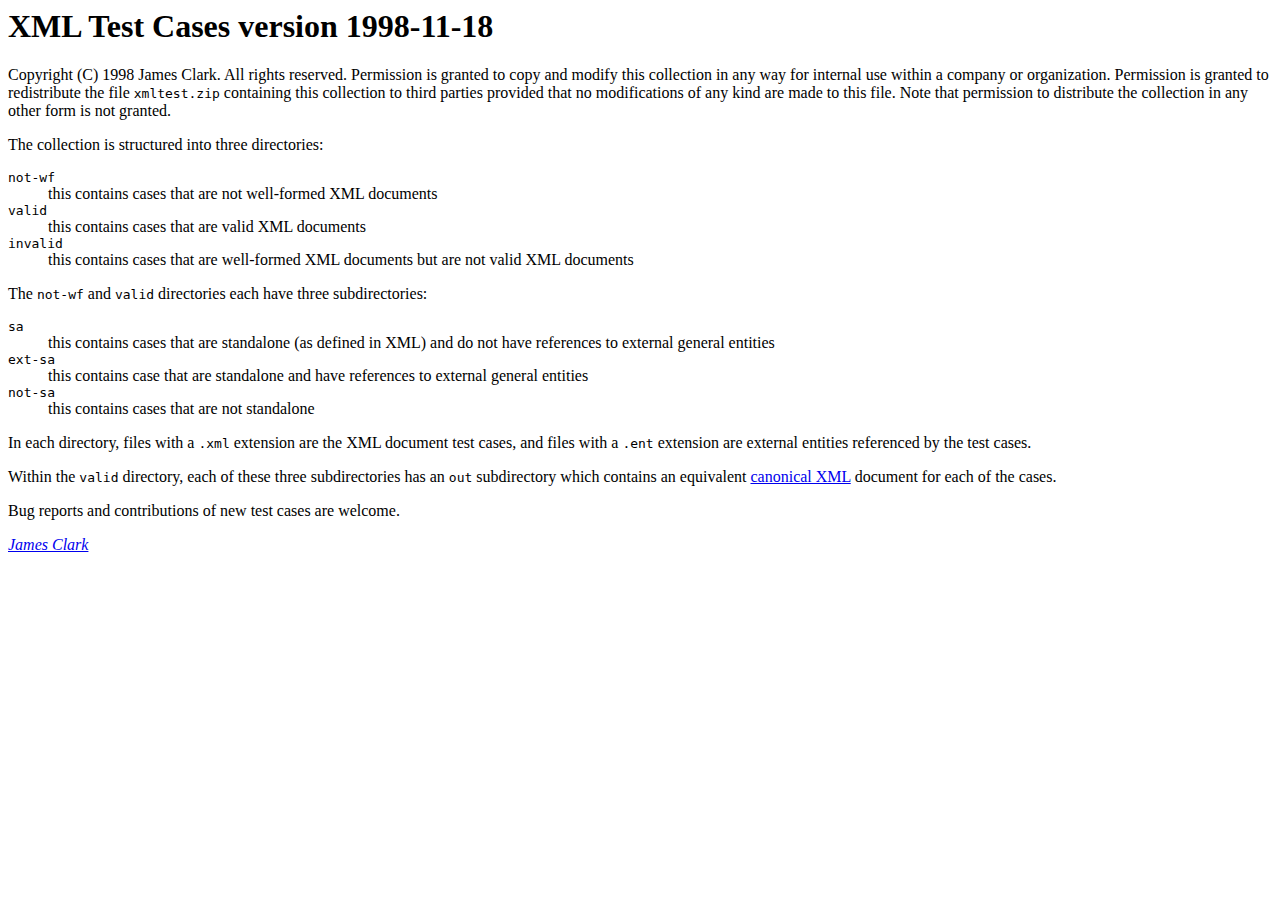
<file: tests/w3c_conformance_test_suite_20020606/xmltest/readme.html>
<HTML>
<TITLE>XML Test Cases</TITLE>
<BODY>
<H1>XML Test Cases version 1998-11-18</H1>
<P>
Copyright (C) 1998 James Clark.  All rights reserved.  Permission is
granted to copy and modify this collection in any way for internal use
within a company or organization.  Permission is granted to
redistribute the file <code>xmltest.zip</code> containing this
collection to third parties provided that no modifications of any kind
are made to this file.  Note that permission to distribute the
collection in any other form is not granted.
<P>
The collection is structured into three directories:
<DL>
<DT><CODE>not-wf</CODE>
<DD>this contains cases that are not well-formed XML documents
<DT><CODE>valid</CODE>
<DD>this contains cases that are valid XML documents
<DT><CODE>invalid</CODE>
<DD>this contains cases that are well-formed XML documents
but are not valid XML documents
</DL>
<P>
The <CODE>not-wf</CODE> and <CODE>valid</CODE> directories each have
three subdirectories:
<DL>
<DT>
<CODE>sa</CODE>
<DD>
this contains cases that are standalone (as defined in XML) and do not
have references to external general entities
<DT>
<CODE>ext-sa</CODE>
<DD>
this contains case that are standalone and have references to external
general entities
<DT>
<CODE>not-sa</CODE>
<DD>
this contains cases that are not standalone
</DL>
<P>
In each directory, files with a <CODE>.xml</CODE> extension are the
XML document test cases, and files with a <CODE>.ent</CODE> extension
are external entities referenced by the test cases.
<P>
Within the <CODE>valid</CODE> directory, each of these three
subdirectories has an <CODE>out</CODE> subdirectory which contains an
equivalent <A HREF="canonxml.html">canonical XML</A> document for each
of the cases.
<P>
<P>
Bug reports and contributions of new test cases are welcome.
<P>
<ADDRESS>
<A HREF="mailto:jjc@jclark.com">James Clark</A>
</ADDRESS>
</BODY>
</HTML>
</file>
<file: tests/w3c_conformance_test_suite_20020606/files/committee.css>
P {
	FONT-FAMILY: Times New Roman, Times, serif; FONT-SIZE: 12pt; MARGIN-LEFT: 1pc; TEXT-ALIGN: justify
}
H1 {
	COLOR: #000066; FONT-FAMILY: "Trebuchet MS", Helvetica, Arial, sans-serif; FONT-SIZE: 24pt; FONT-WEIGHT: bold; TEXT-ALIGN: center; TEXT-TRANSFORM: uppercase
}
H2 {
	COLOR: #000066; FONT-FAMILY: "Trebuchet MS", Helvetica, Arial, sans-serif; TEXT-TRANSFORM: capitalize
}
H3 {
	COLOR: #000066; FONT-FAMILY: "Trebuchet MS", Helvetica, Arial, sans-serif; TEXT-TRANSFORM: capitalize
}
A {
	COLOR: blue; FONT-WEIGHT: bold
}
A:visited {
	COLOR: maroon
}
A:active {
	BACKGROUND-COLOR: blue; COLOR: white
}
A:hover {
	BACKGROUND-COLOR: purple; COLOR: white
}
BODY {
	BACKGROUND-COLOR: white; MARGIN-LEFT: 1pc; MARGIN-RIGHT: 1pc
}
.topbox {
	BACKGROUND-COLOR: #cccccc; BORDER-BOTTOM: black thin; BORDER-LEFT: black thin; BORDER-RIGHT: black thin; BORDER-TOP: #000000 thin; COLOR: #000000; FONT-FAMILY: sans-serif; FONT-SIZE: 10pt; FONT-WEIGHT: bold; MARGIN-LEFT: 2%; MARGIN-RIGHT: 2%; PADDING-BOTTOM: 5px; PADDING-TOP: 5px; TEXT-ALIGN: right
}
.bottom {
	BACKGROUND-COLOR: #eeeeee; BORDER-BOTTOM: thin; BORDER-LEFT: thin; BORDER-RIGHT: thin; BORDER-TOP: thin; FONT-FAMILY: sans-serif; FONT-SIZE: 10pt; MARGIN-LEFT: 0%; MARGIN-RIGHT: 0%; PADDING-LEFT: 3pc
}
H4 {
	COLOR: #0066CC; FONT-FAMILY: "Trebuchet MS", Helvetica, Arial, sans-serif; TEXT-TRANSFORM: capitalize
}
OL LI {
	LIST-STYLE: lower-roman
}
UL LI {
	LIST-STYLE: square
}
.main {
	BACKGROUND-COLOR: #6699ff; BORDER-BOTTOM: black thin dotted; BORDER-LEFT: black thin dotted; BORDER-RIGHT: black thin dotted; BORDER-TOP: #000000 thin dotted; COLOR: #eeeeee; FONT-FAMILY: Verdana, Helvetica, Arial, sans-serif; FONT-SIZE: 24pt; FONT-WEIGHT: bold; MARGIN-LEFT: 4%; MARGIN-RIGHT: 4%
}
H5 {
	COLOR: #000066; FONT-FAMILY: "Trebuchet MS", Helvetica, Arial, sans-serif; TEXT-TRANSFORM: capitalize
}
.purple {
	COLOR: #6633ff
}
OL LI LI {
	LIST-STYLE: lower-alpha
}
UL LI LI {
	LIST-STYLE: circle
}
.membersonly {
	BACKGROUND-COLOR: #ccccff; BORDER-BOTTOM: thin solid; BORDER-LEFT: solid; BORDER-RIGHT: solid; BORDER-TOP: thin solid; COLOR: blue; FONT-FAMILY: sans-serif; FONT-WEIGHT: bold
}
.public {
	COLOR: #aaaaff; FONT-WEIGHT: bold
}
</file>
